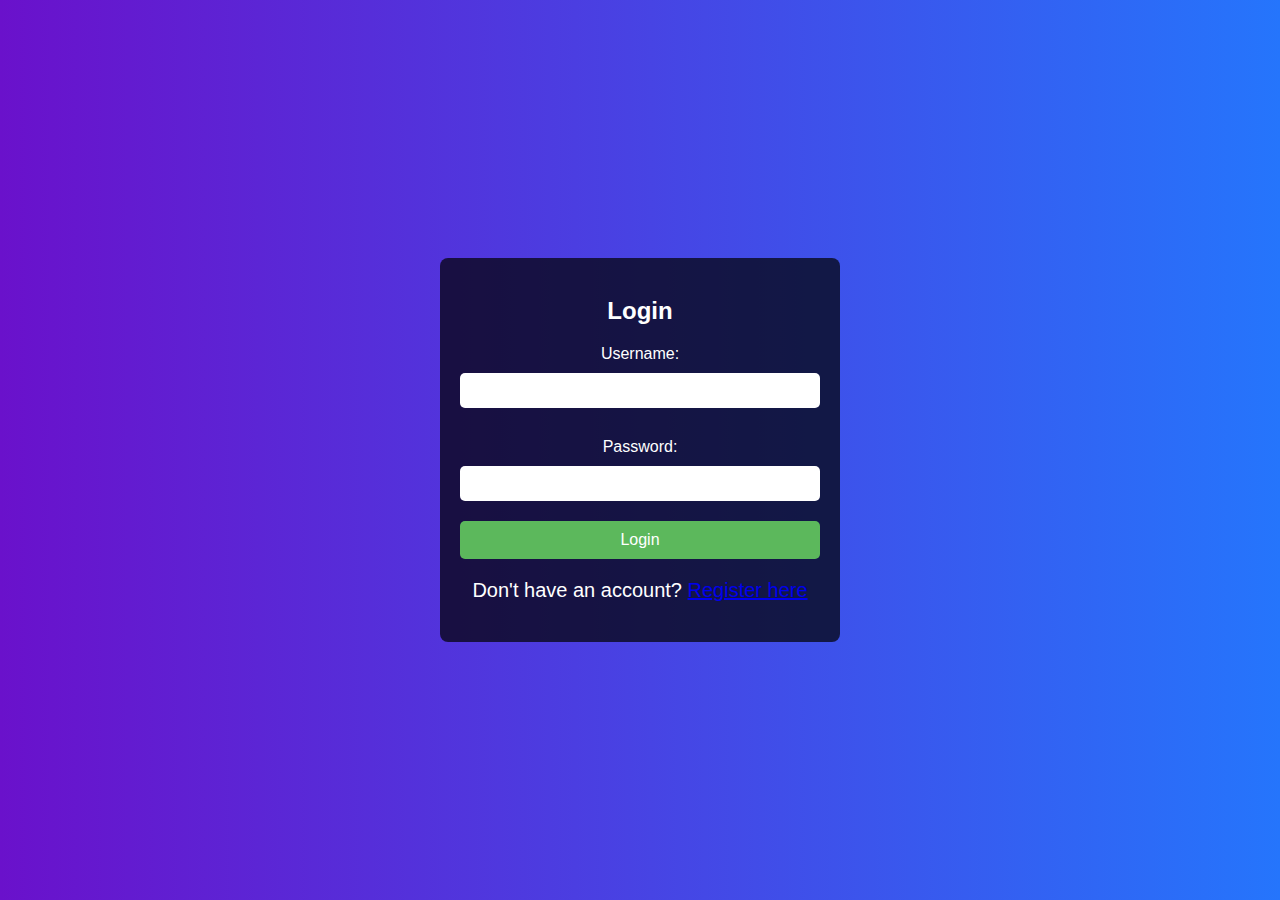
<file: index.html>
<!DOCTYPE html>
<html lang="en">
<head>
    <meta charset="UTF-8">
    <meta name="viewport" content="width=device-width, initial-scale=1.0">
    <title>Login</title>
    <link rel="stylesheet" href="style.css">
</head>
<body>
    <div class="container">
        <h2>Login</h2>
        <form id="loginForm">
            <label for="username">Username:</label>
            <input type="text" id="username" name="username" required>
            <label for="password">Password:</label>
            <input type="password" id="password" name="password" required>
            <button type="submit">Login</button>
        </form>
        <p>Don't have an account? <a href="register.html">Register here</a></p>
        <div class="message" id="message"></div>
    </div>
    <script src="app.js"></script>
</body>
</html>
</file>
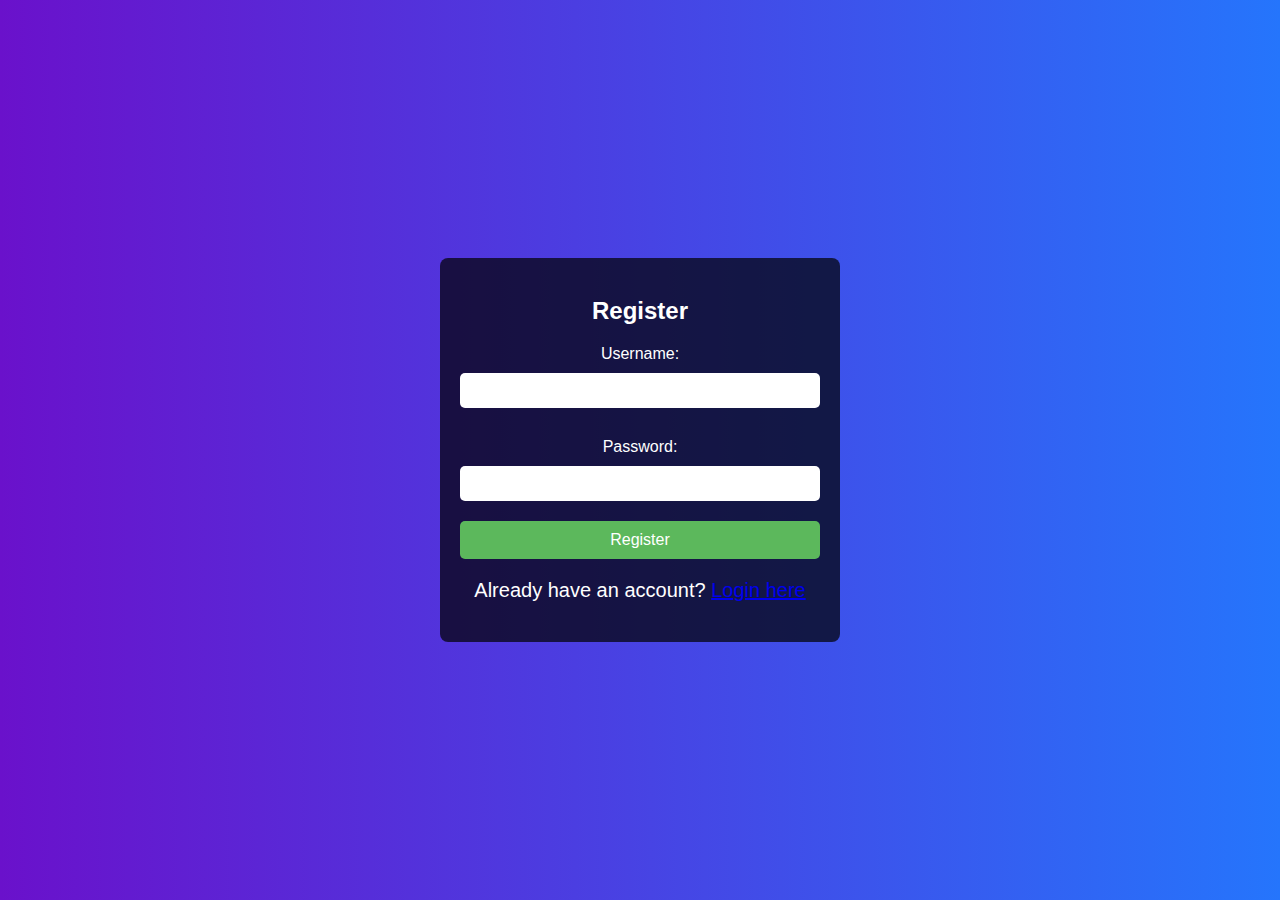
<file: register.html>
<!DOCTYPE html>
<html lang="en">
<head>
    <meta charset="UTF-8">
    <meta name="viewport" content="width=device-width, initial-scale=1.0">
    <title>Register</title>
    <link rel="stylesheet" href="style.css">
</head>
<body>
    <div class="container">
        <h2>Register</h2>
        <form id="registerForm">
            <label for="newUsername">Username:</label>
            <input type="text" id="newUsername" name="username" required>
            <label for="newPassword">Password:</label>
            <input type="password" id="newPassword" name="password" required>
            <button type="submit">Register</button>
        </form>
        <p>Already have an account? <a href="index.html">Login here</a></p>
        <div class="message" id="registerMessage"></div>
    </div>
    <script src="app.js"></script>
</body>
</html>
</file>
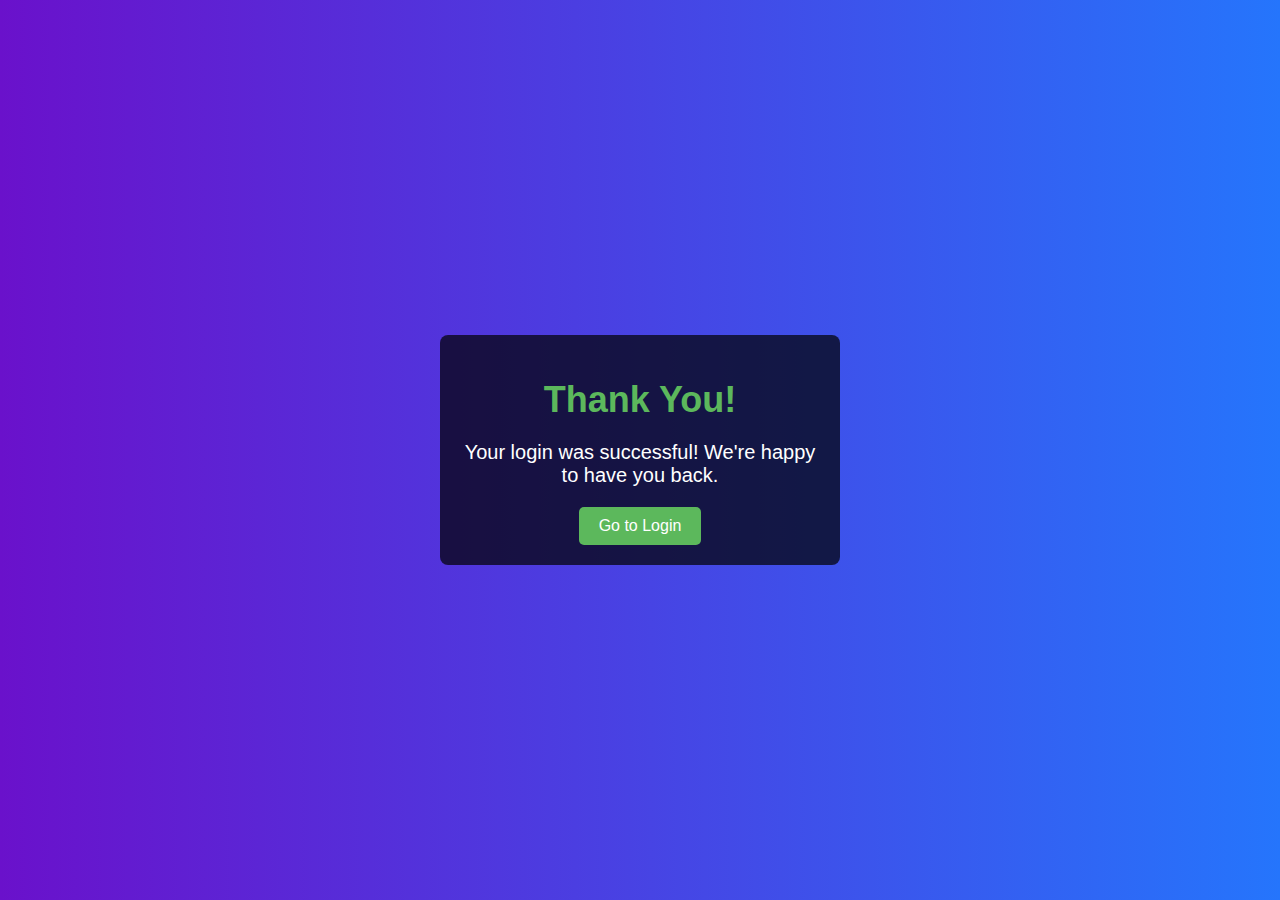
<file: success.html>
<!DOCTYPE html>
<html lang="en">
<head>
    <meta charset="UTF-8">
    <meta name="viewport" content="width=device-width, initial-scale=1.0">
    <title>Thank You</title>
    <link rel="stylesheet" href="style.css">
</head>
<body>
    <div class="container">
        <h1>Thank You!</h1>
        <p>Your login was successful! We're happy to have you back.</p>
        <a href="index.html" class="btn">Go to Login</a>
    </div>
</body>
</html>
</file>
<file: style.css>
* {
    box-sizing: border-box;
}

body {
    font-family: Arial, sans-serif;
    background: linear-gradient(to right, #6a11cb, #2575fc);
    color: white;
    margin: 0;
    padding: 0;
    display: flex;
    justify-content: center;
    align-items: center;
    height: 100vh;
}

.container {
    background-color: rgba(0, 0, 0, 0.7);
    padding: 20px;
    border-radius: 8px;
    width: 90%;
    max-width: 400px;
    text-align: center;
}

h2 {
    margin-bottom: 20px;
}

label {
    display: block;
    margin: 10px 0 5px;
}

input {
    width: 100%;
    padding: 10px;
    margin: 5px 0 20px;
    border: none;
    border-radius: 5px;
}

button {
    width: 100%;
    padding: 10px;
    border: none;
    border-radius: 5px;
    background-color: #5cb85c;
    color: white;
    font-size: 16px;
    cursor: pointer;
}

button:hover {
    background-color: #4cae4c;
}

.message {
    margin-top: 15px;
    color: red;
}

/* Success page styles */
h1 {
    font-size: 36px;
    color: #5cb85c;
    margin-bottom: 10px;
}

p {
    font-size: 20px;
    color: white;
    margin-bottom: 20px;
}

.btn {
    display: inline-block;
    padding: 10px 20px;
    background-color: #5cb85c;
    color: white;
    border-radius: 5px;
    text-decoration: none;
    font-size: 16px;
}

.btn:hover {
    background-color: #4cae4c;
}
</file>
